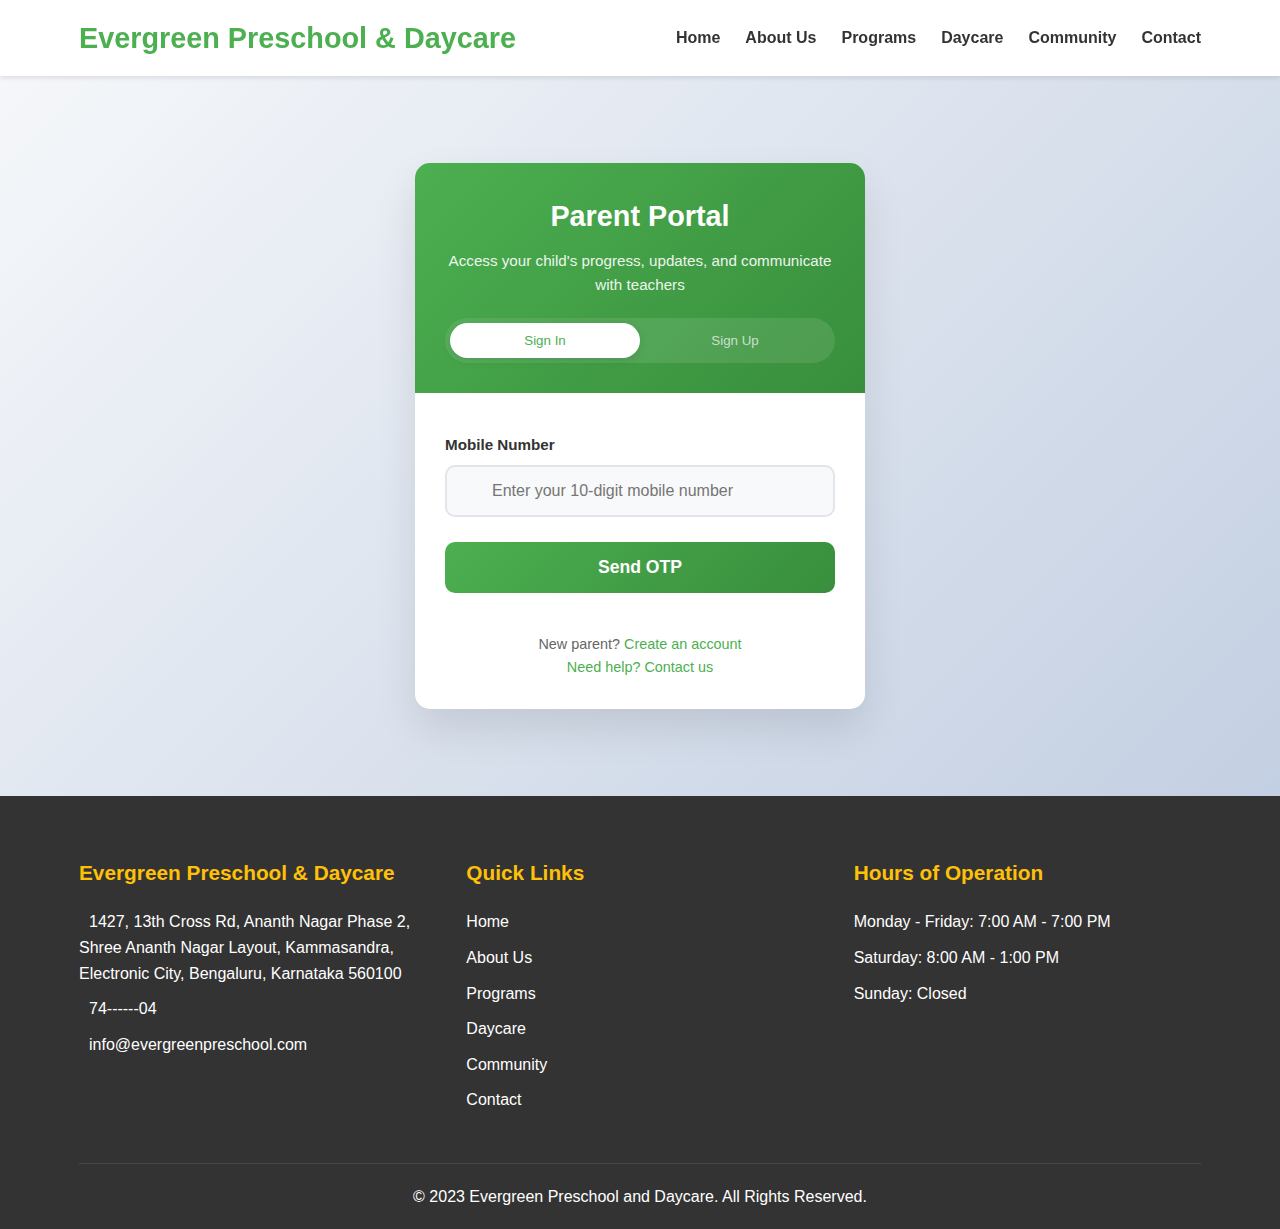
<file: parent_auth.html>
<!DOCTYPE html>
<html lang="en">
<head>
    <meta charset="UTF-8">
    <meta name="viewport" content="width=device-width, initial-scale=1.0">
    <title>Parent Portal - Evergreen Preschool & Daycare</title>
    <link rel="stylesheet" href="styles.css">
    <link href="https://fonts.googleapis.com/css2?family=Poppins:wght@300;400;500;600;700&display=swap" rel="stylesheet">
    <link rel="stylesheet" href="https://cdnjs.cloudflare.com/ajax/libs/font-awesome/6.4.0/css/all.min.css" integrity="sha512-iecdLmaskl7CVkqkXNQ/ZH/XLlvWZOJyj7Yy7tcenmpD1ypASozpmT/E0iPtmFIB46ZmdtAc9eNBvH0H/ZpiBw==" crossorigin="anonymous" referrerpolicy="no-referrer" />
    <style>
        .auth-container {
            min-height: 80vh;
            display: flex;
            align-items: center;
            justify-content: center;
            padding: 60px 0;
            background: linear-gradient(135deg, #f5f7fa 0%, #c3cfe2 100%);
        }

        .auth-card {
            background: white;
            border-radius: 15px;
            box-shadow: 0 20px 40px rgba(0, 0, 0, 0.1);
            overflow: hidden;
            max-width: 450px;
            width: 100%;
            margin: 20px;
            animation: slideUp 0.6s ease-out;
        }

        @keyframes slideUp {
            from {
                opacity: 0;
                transform: translateY(30px);
            }
            to {
                opacity: 1;
                transform: translateY(0);
            }
        }

        .auth-header {
            background: linear-gradient(135deg, var(--primary-color) 0%, var(--primary-dark) 100%);
            color: white;
            padding: 30px;
            text-align: center;
        }

        .auth-header h2 {
            margin-bottom: 10px;
            font-size: 1.8rem;
        }

        .auth-header p {
            opacity: 0.9;
            font-size: 0.95rem;
        }

        .auth-toggle {
            display: flex;
            background: rgba(255, 255, 255, 0.1);
            border-radius: 25px;
            padding: 5px;
            margin-top: 20px;
        }

        .auth-toggle button {
            flex: 1;
            padding: 10px 20px;
            border: none;
            background: transparent;
            color: rgba(255, 255, 255, 0.7);
            border-radius: 20px;
            cursor: pointer;
            transition: all 0.3s ease;
            font-weight: 500;
        }

        .auth-toggle button.active {
            background: white;
            color: var(--primary-color);
            box-shadow: 0 2px 10px rgba(0, 0, 0, 0.1);
        }

        .auth-form {
            padding: 40px 30px;
        }

        .form-group {
            margin-bottom: 25px;
            position: relative;
        }

        .form-group label {
            display: block;
            margin-bottom: 8px;
            font-weight: 600;
            color: var(--text-color);
            font-size: 0.95rem;
        }

        .input-wrapper {
            position: relative;
        }

        .input-wrapper i {
            position: absolute;
            left: 15px;
            top: 50%;
            transform: translateY(-50%);
            color: #999;
            font-size: 1.1rem;
        }

        .form-group input {
            width: 100%;
            padding: 15px 15px 15px 45px;
            border: 2px solid #e1e5e9;
            border-radius: 10px;
            font-size: 1rem;
            transition: all 0.3s ease;
            background: #f8f9fa;
        }

        .form-group input:focus {
            outline: none;
            border-color: var(--primary-color);
            background: white;
            box-shadow: 0 0 0 3px rgba(76, 175, 80, 0.1);
        }

        .form-group input.error {
            border-color: #e74c3c;
            background: #fdf2f2;
        }

        .error-message {
            color: #e74c3c;
            font-size: 0.85rem;
            margin-top: 5px;
            display: none;
        }

        .otp-group {
            display: none;
            margin-top: 20px;
        }

        .otp-info {
            background: #e8f5e8;
            border: 1px solid #c8e6c9;
            border-radius: 8px;
            padding: 15px;
            margin-bottom: 20px;
            font-size: 0.9rem;
            color: var(--primary-dark);
        }

        .otp-info i {
            margin-right: 8px;
            color: var(--primary-color);
        }

        .resend-otp {
            background: none;
            border: none;
            color: var(--primary-color);
            cursor: pointer;
            text-decoration: underline;
            font-size: 0.9rem;
            margin-top: 10px;
        }

        .resend-otp:hover {
            color: var(--primary-dark);
        }

        .auth-btn {
            width: 100%;
            padding: 15px;
            background: linear-gradient(135deg, var(--primary-color) 0%, var(--primary-dark) 100%);
            color: white;
            border: none;
            border-radius: 10px;
            font-size: 1.1rem;
            font-weight: 600;
            cursor: pointer;
            transition: all 0.3s ease;
            position: relative;
            overflow: hidden;
        }

        .auth-btn:hover {
            transform: translateY(-2px);
            box-shadow: 0 8px 25px rgba(76, 175, 80, 0.3);
        }

        .auth-btn:disabled {
            opacity: 0.6;
            cursor: not-allowed;
            transform: none;
        }

        .auth-btn .loading {
            display: none;
        }

        .auth-btn.loading .loading {
            display: inline-block;
            animation: spin 1s linear infinite;
        }

        .auth-btn.loading .btn-text {
            display: none;
        }

        @keyframes spin {
            0% { transform: rotate(0deg); }
            100% { transform: rotate(360deg); }
        }

        .auth-footer {
            text-align: center;
            padding: 0 30px 30px;
            color: #666;
            font-size: 0.9rem;
        }

        .auth-footer a {
            color: var(--primary-color);
            text-decoration: none;
        }

        .auth-footer a:hover {
            text-decoration: underline;
        }

        .success-message {
            background: #d4edda;
            border: 1px solid #c3e6cb;
            color: #155724;
            padding: 15px;
            border-radius: 8px;
            margin-bottom: 20px;
            display: none;
        }

        .signup-form {
            display: none;
        }

        .signup-form.active,
        .signin-form.active {
            display: block;
        }

        .terms-checkbox {
            display: flex;
            align-items: flex-start;
            gap: 10px;
            margin-bottom: 25px;
        }

        .terms-checkbox input[type="checkbox"] {
            margin-top: 4px;
        }

        .terms-checkbox label {
            font-size: 0.85rem;
            line-height: 1.4;
            margin: 0;
        }

        /* Mobile Responsive */
        @media (max-width: 480px) {
            .auth-card {
                margin: 10px;
                border-radius: 10px;
            }

            .auth-header {
                padding: 25px 20px;
            }

            .auth-form {
                padding: 30px 20px;
            }

            .auth-footer {
                padding: 0 20px 25px;
            }
        }
    </style>
</head>
<body>
    <header>
        <div class="container">
            <div class="logo">
                <h1>Evergreen Preschool & Daycare</h1>
            </div>
            <nav>
                <ul>
                    <li><a href="index.html">Home</a></li>
                    <li><a href="about.html">About Us</a></li>
                    <li><a href="programs.html">Programs</a></li>
                    <li><a href="daycare.html">Daycare</a></li>
                    <li><a href="community.html">Community</a></li>
                    <li><a href="contact.html">Contact</a></li>
                </ul>
            </nav>
            <div class="mobile-menu-btn">
                <i class="fas fa-bars"></i>
            </div>
        </div>
    </header>

    <section class="auth-container">
        <div class="auth-card">
            <div class="auth-header">
                <h2>Parent Portal</h2>
                <p>Access your child's progress, updates, and communicate with teachers</p>
                
                <div class="auth-toggle">
                    <button type="button" id="signinTab" class="active">Sign In</button>
                    <button type="button" id="signupTab">Sign Up</button>
                </div>
            </div>

            <!-- Sign In Form -->
            <div class="signin-form active" id="signinForm">
                <div class="auth-form">
                    <div class="success-message" id="signinSuccess"></div>
                    
                    <form id="signinFormElement">
                        <div class="form-group">
                            <label for="signinMobile">Mobile Number</label>
                            <div class="input-wrapper">
                                <i class="fas fa-mobile-alt"></i>
                                <input type="tel" id="signinMobile" name="mobile" placeholder="Enter your 10-digit mobile number" maxlength="10" pattern="[0-9]{10}">
                            </div>
                            <div class="error-message" id="signinMobileError"></div>
                        </div>

                        <div class="otp-group" id="signinOtpGroup">
                            <div class="otp-info">
                                <i class="fas fa-info-circle"></i>
                                We've sent a 6-digit OTP to your mobile number. Please enter it below.
                            </div>
                            
                            <div class="form-group">
                                <label for="signinOtp">Enter OTP</label>
                                <div class="input-wrapper">
                                    <i class="fas fa-key"></i>
                                    <input type="text" id="signinOtp" name="otp" placeholder="Enter 6-digit OTP" maxlength="6" pattern="[0-9]{6}">
                                </div>
                                <div class="error-message" id="signinOtpError"></div>
                                <button type="button" class="resend-otp" id="resendSigninOtp">Didn't receive OTP? Resend</button>
                            </div>
                        </div>

                        <button type="submit" class="auth-btn" id="signinBtn">
                            <span class="btn-text">Send OTP</span>
                            <i class="fas fa-spinner loading"></i>
                        </button>
                    </form>
                </div>

                <div class="auth-footer">
                    <p>New parent? <a href="#" id="switchToSignup">Create an account</a></p>
                    <p><a href="contact.html">Need help? Contact us</a></p>
                </div>
            </div>

            <!-- Sign Up Form -->
            <div class="signup-form" id="signupForm">
                <div class="auth-form">
                    <div class="success-message" id="signupSuccess"></div>
                    
                    <form id="signupFormElement">
                        <div class="form-group">
                            <label for="parentName">Parent/Guardian Name</label>
                            <div class="input-wrapper">
                                <i class="fas fa-user"></i>
                                <input type="text" id="parentName" name="parentName" placeholder="Enter your full name" required>
                            </div>
                            <div class="error-message" id="parentNameError"></div>
                        </div>

                        <div class="form-group">
                            <label for="childName">Child's Name</label>
                            <div class="input-wrapper">
                                <i class="fas fa-child"></i>
                                <input type="text" id="childName" name="childName" placeholder="Enter your child's name" required>
                            </div>
                            <div class="error-message" id="childNameError"></div>
                        </div>

                        <div class="form-group">
                            <label for="signupMobile">Mobile Number</label>
                            <div class="input-wrapper">
                                <i class="fas fa-mobile-alt"></i>
                                <input type="tel" id="signupMobile" name="mobile" placeholder="Enter your 10-digit mobile number" maxlength="10" pattern="[0-9]{10}" required>
                            </div>
                            <div class="error-message" id="signupMobileError"></div>
                        </div>

                        <div class="form-group">
                            <label for="email">Email Address</label>
                            <div class="input-wrapper">
                                <i class="fas fa-envelope"></i>
                                <input type="email" id="email" name="email" placeholder="Enter your email address" required>
                            </div>
                            <div class="error-message" id="emailError"></div>
                        </div>

                        <div class="otp-group" id="signupOtpGroup">
                            <div class="otp-info">
                                <i class="fas fa-info-circle"></i>
                                We've sent a 6-digit OTP to your mobile number. Please enter it below to complete registration.
                            </div>
                            
                            <div class="form-group">
                                <label for="signupOtp">Enter OTP</label>
                                <div class="input-wrapper">
                                    <i class="fas fa-key"></i>
                                    <input type="text" id="signupOtp" name="otp" placeholder="Enter 6-digit OTP" maxlength="6" pattern="[0-9]{6}">
                                </div>
                                <div class="error-message" id="signupOtpError"></div>
                                <button type="button" class="resend-otp" id="resendSignupOtp">Didn't receive OTP? Resend</button>
                            </div>
                        </div>

                        <div class="terms-checkbox">
                            <input type="checkbox" id="terms" name="terms" required>
                            <label for="terms">I agree to the <a href="#" target="_blank">Terms of Service</a> and <a href="#" target="_blank">Privacy Policy</a></label>
                        </div>

                        <button type="submit" class="auth-btn" id="signupBtn">
                            <span class="btn-text">Create Account</span>
                            <i class="fas fa-spinner loading"></i>
                        </button>
                    </form>
                </div>

                <div class="auth-footer">
                    <p>Already have an account? <a href="#" id="switchToSignin">Sign in here</a></p>
                    <p><a href="contact.html">Need help? Contact us</a></p>
                </div>
            </div>
        </div>
    </section>

    <footer>
        <div class="container">
            <div class="footer-content">
                <div class="footer-info">
                    <h3>Evergreen Preschool & Daycare</h3>
                    <p><i class="fas fa-map-marker-alt"></i> 1427, 13th Cross Rd, Ananth Nagar Phase 2, Shree Ananth Nagar Layout, Kammasandra, Electronic City, Bengaluru, Karnataka 560100</p>
                    <p><i class="fas fa-phone"></i> 74------04</p>
                    <p><i class="fas fa-envelope"></i> info@evergreenpreschool.com</p>
                </div>
                <div class="footer-links">
                    <h3>Quick Links</h3>
                    <ul>
                        <li><a href="index.html">Home</a></li>
                        <li><a href="about.html">About Us</a></li>
                        <li><a href="programs.html">Programs</a></li>
                        <li><a href="daycare.html">Daycare</a></li>
                        <li><a href="community.html">Community</a></li>
                        <li><a href="contact.html">Contact</a></li>
                    </ul>
                </div>
                <div class="footer-hours">
                    <h3>Hours of Operation</h3>
                    <p>Monday - Friday: 7:00 AM - 7:00 PM</p>
                    <p>Saturday: 8:00 AM - 1:00 PM</p>
                    <p>Sunday: Closed</p>
                </div>
            </div>
            <div class="footer-bottom">
                <p>&copy; 2023 Evergreen Preschool and Daycare. All Rights Reserved.</p>
            </div>
        </div>
    </footer>

    <script>
        // Authentication state management
        let currentStep = 'mobile'; // 'mobile' or 'otp'
        let currentMode = 'signin'; // 'signin' or 'signup'

        // DOM Elements
        const signinTab = document.getElementById('signinTab');
        const signupTab = document.getElementById('signupTab');
        const signinForm = document.getElementById('signinForm');
        const signupForm = document.getElementById('signupForm');
        const switchToSignup = document.getElementById('switchToSignup');
        const switchToSignin = document.getElementById('switchToSignin');

        // Form elements
        const signinFormElement = document.getElementById('signinFormElement');
        const signupFormElement = document.getElementById('signupFormElement');

        // Tab switching functionality
        signinTab.addEventListener('click', () => switchTab('signin'));
        signupTab.addEventListener('click', () => switchTab('signin'));
        switchToSignup.addEventListener('click', (e) => {
            e.preventDefault();
            switchTab('signup');
        });
        switchToSignin.addEventListener('click', (e) => {
            e.preventDefault();
            switchTab('signin');
        });

        function switchTab(mode) {
            currentMode = mode;
            currentStep = 'mobile';
            
            if (mode === 'signin') {
                signinTab.classList.add('active');
                signupTab.classList.remove('active');
                signinForm.classList.add('active');
                signupForm.classList.remove('active');
                resetForm('signin');
            } else {
                signupTab.classList.add('active');
                signinTab.classList.remove('active');
                signupForm.classList.add('active');
                signinForm.classList.remove('active');
                resetForm('signup');
            }
        }

        // Form validation functions
        function validateMobile(mobile) {
            const mobilePattern = /^[6-9]\d{9}$/;
            return mobilePattern.test(mobile);
        }

        function validateEmail(email) {
            const emailPattern = /^[^\s@]+@[^\s@]+\.[^\s@]+$/;
            return emailPattern.test(email);
        }

        function validateOTP(otp) {
            return /^\d{6}$/.test(otp);
        }

        function showError(fieldId, message) {
            const field = document.getElementById(fieldId);
            const errorElement = document.getElementById(fieldId + 'Error');
            
            field.classList.add('error');
            errorElement.textContent = message;
            errorElement.style.display = 'block';
        }

        function clearError(fieldId) {
            const field = document.getElementById(fieldId);
            const errorElement = document.getElementById(fieldId + 'Error');
            
            field.classList.remove('error');
            errorElement.style.display = 'none';
        }

        function clearAllErrors(formType) {
            const prefix = formType === 'signin' ? 'signin' : 'signup';
            const fields = formType === 'signin' 
                ? ['signinMobile', 'signinOtp']
                : ['parentName', 'childName', 'signupMobile', 'email', 'signupOtp'];
            
            fields.forEach(field => clearError(field));
        }

        // OTP simulation functions
        function generateOTP() {
            return Math.floor(100000 + Math.random() * 900000).toString();
        }

        function simulateOTPSend(mobile, callback) {
            // Simulate API call delay
            setTimeout(() => {
                const otp = generateOTP();
                console.log(`OTP sent to ${mobile}: ${otp}`); // In real app, this would be sent via SMS
                // Store OTP for verification (in real app, this would be on server)
                sessionStorage.setItem('currentOTP', otp);
                sessionStorage.setItem('otpMobile', mobile);
                callback(true);
            }, 1500);
        }

        function verifyOTP(enteredOTP) {
            const storedOTP = sessionStorage.getItem('currentOTP');
            return enteredOTP === storedOTP;
        }

        // Form submission handlers
        signinFormElement.addEventListener('submit', handleSigninSubmit);
        signupFormElement.addEventListener('submit', handleSignupSubmit);

        function handleSigninSubmit(e) {
            e.preventDefault();
            clearAllErrors('signin');

            const mobile = document.getElementById('signinMobile').value;
            const otp = document.getElementById('signinOtp').value;
            const btn = document.getElementById('signinBtn');

            if (currentStep === 'mobile') {
                // Validate mobile number
                if (!validateMobile(mobile)) {
                    showError('signinMobile', 'Please enter a valid 10-digit mobile number starting with 6, 7, 8, or 9');
                    return;
                }

                // Show loading state
                btn.classList.add('loading');
                btn.disabled = true;

                // Simulate OTP sending
                simulateOTPSend(mobile, (success) => {
                    btn.classList.remove('loading');
                    btn.disabled = false;

                    if (success) {
                        currentStep = 'otp';
                        document.getElementById('signinOtpGroup').style.display = 'block';
                        document.getElementById('signinBtn').innerHTML = '<span class="btn-text">Verify & Sign In</span><i class="fas fa-spinner loading"></i>';
                        document.getElementById('signinMobile').disabled = true;
                    } else {
                        showError('signinMobile', 'Failed to send OTP. Please try again.');
                    }
                });
            } else if (currentStep === 'otp') {
                // Validate OTP
                if (!validateOTP(otp)) {
                    showError('signinOtp', 'Please enter a valid 6-digit OTP');
                    return;
                }

                // Show loading state
                btn.classList.add('loading');
                btn.disabled = true;

                // Simulate OTP verification
                setTimeout(() => {
                    btn.classList.remove('loading');
                    btn.disabled = false;

                    if (verifyOTP(otp)) {
                        // Success - redirect to dashboard
                        document.getElementById('signinSuccess').innerHTML = '<i class="fas fa-check-circle"></i> Sign in successful! Redirecting to dashboard...';
                        document.getElementById('signinSuccess').style.display = 'block';
                        
                        setTimeout(() => {
                            // In a real app, redirect to parent dashboard
                            alert('Sign in successful! This would redirect to the parent dashboard.');
                        }, 1500);
                    } else {
                        showError('signinOtp', 'Invalid OTP. Please check and try again.');
                    }
                }, 1000);
            }
        }

        function handleSignupSubmit(e) {
            e.preventDefault();
            clearAllErrors('signup');

            const parentName = document.getElementById('parentName').value.trim();
            const childName = document.getElementById('childName').value.trim();
            const mobile = document.getElementById('signupMobile').value;
            const email = document.getElementById('email').value.trim();
            const otp = document.getElementById('signupOtp').value;
            const terms = document.getElementById('terms').checked;
            const btn = document.getElementById('signupBtn');

            if (currentStep === 'mobile') {
                let hasErrors = false;

                // Validate all fields
                if (!parentName) {
                    showError('parentName', 'Parent name is required');
                    hasErrors = true;
                }

                if (!childName) {
                    showError('childName', 'Child name is required');
                    hasErrors = true;
                }

                if (!validateMobile(mobile)) {
                    showError('signupMobile', 'Please enter a valid 10-digit mobile number starting with 6, 7, 8, or 9');
                    hasErrors = true;
                }

                if (!validateEmail(email)) {
                    showError('email', 'Please enter a valid email address');
                    hasErrors = true;
                }

                if (!terms) {
                    alert('Please accept the terms of service and privacy policy');
                    hasErrors = true;
                }

                if (hasErrors) return;

                // Show loading state
                btn.classList.add('loading');
                btn.disabled = true;

                // Simulate OTP sending
                simulateOTPSend(mobile, (success) => {
                    btn.classList.remove('loading');
                    btn.disabled = false;

                    if (success) {
                        currentStep = 'otp';
                        document.getElementById('signupOtpGroup').style.display = 'block';
                        document.getElementById('signupBtn').innerHTML = '<span class="btn-text">Verify & Complete Registration</span><i class="fas fa-spinner loading"></i>';
                        
                        // Disable form fields
                        document.getElementById('parentName').disabled = true;
                        document.getElementById('childName').disabled = true;
                        document.getElementById('signupMobile').disabled = true;
                        document.getElementById('email').disabled = true;
                        document.getElementById('terms').disabled = true;
                    } else {
                        showError('signupMobile', 'Failed to send OTP. Please try again.');
                    }
                });
            } else if (currentStep === 'otp') {
                // Validate OTP
                if (!validateOTP(otp)) {
                    showError('signupOtp', 'Please enter a valid 6-digit OTP');
                    return;
                }

                // Show loading state
                btn.classList.add('loading');
                btn.disabled = true;

                // Simulate account creation
                setTimeout(() => {
                    btn.classList.remove('loading');
                    btn.disabled = false;

                    if (verifyOTP(otp)) {
                        // Success - show success message
                        document.getElementById('signupSuccess').innerHTML = '<i class="fas fa-check-circle"></i> Account created successfully! You can now sign in to access the parent portal.';
                        document.getElementById('signupSuccess').style.display = 'block';
                        
                        setTimeout(() => {
                            // Switch to signin form
                            switchTab('signin');
                        }, 2000);
                    } else {
                        showError('signupOtp', 'Invalid OTP. Please check and try again.');
                    }
                }, 1000);
            }
        }

        // Resend OTP functionality
        document.getElementById('resendSigninOtp').addEventListener('click', function() {
            const mobile = document.getElementById('signinMobile').value;
            if (mobile) {
                this.disabled = true;
                this.textContent = 'Sending...';
                
                simulateOTPSend(mobile, (success) => {
                    this.disabled = false;
                    this.textContent = 'OTP sent! Resend in 30s';
                    
                    setTimeout(() => {
                        this.textContent = "Didn't receive OTP? Resend";
                    }, 30000);
                });
            }
        });

        document.getElementById('resendSignupOtp').addEventListener('click', function() {
            const mobile = document.getElementById('signupMobile').value;
            if (mobile) {
                this.disabled = true;
                this.textContent = 'Sending...';
                
                simulateOTPSend(mobile, (success) => {
                    this.disabled = false;
                    this.textContent = 'OTP sent! Resend in 30s';
                    
                    setTimeout(() => {
                        this.textContent = "Didn't receive OTP? Resend";
                    }, 30000);
                });
            }
        });

        function resetForm(type) {
            currentStep = 'mobile';
            
            if (type === 'signin') {
                document.getElementById('signinFormElement').reset();
                document.getElementById('signinOtpGroup').style.display = 'none';
                document.getElementById('signinBtn').innerHTML = '<span class="btn-text">Send OTP</span><i class="fas fa-spinner loading"></i>';
                document.getElementById('signinMobile').disabled = false;
                document.getElementById('signinSuccess').style.display = 'none';
                clearAllErrors('signin');
            } else {
                document.getElementById('signupFormElement').reset();
                document.getElementById('signupOtpGroup').style.display = 'none';
                document.getElementById('signupBtn').innerHTML = '<span class="btn-text">Create Account</span><i class="fas fa-spinner loading"></i>';
                document.getElementById('parentName').
</file>
<file: styles.css>
/* Global Styles */
:root {
    --primary-color: #4caf50;
    --primary-dark: #388e3c;
    --primary-light: #c8e6c9;
    --secondary-color: #ffc107;
    --text-color: #333;
    --light-text: #fff;
    --light-bg: #f9f9f9;
    --border-color: #e0e0e0;
    --shadow: 0 2px 5px rgba(0, 0, 0, 0.1);
    --transition: all 0.3s ease;
}

* {
    margin: 0;
    padding: 0;
    box-sizing: border-box;
}

body {
    font-family: 'Segoe UI', Tahoma, Geneva, Verdana, sans-serif;
    line-height: 1.6;
    color: var(--text-color);
    background-color: #fff;
}

.container {
    width: 90%;
    max-width: 1200px;
    margin: 0 auto;
    padding: 0 15px;
}

a {
    text-decoration: none;
    color: var(--primary-color);
    transition: var(--transition);
}

a:hover {
    color: var(--primary-dark);
}

ul {
    list-style: none;
}

img {
    max-width: 100%;
    height: auto;
}

.btn {
    display: inline-block;
    padding: 12px 24px;
    background-color: var(--primary-color);
    color: var(--light-text);
    border: none;
    border-radius: 4px;
    cursor: pointer;
    transition: var(--transition);
    font-weight: 600;
    text-align: center;
}

.btn:hover {
    background-color: var(--primary-dark);
    color: var(--light-text);
    transform: translateY(-2px);
}

.btn-small {
    padding: 8px 16px;
    font-size: 0.9rem;
}

.btn-large {
    padding: 14px 28px;
    font-size: 1.1rem;
}

.section-title {
    text-align: center;
    margin-bottom: 40px;
    font-size: 2.2rem;
    color: var(--primary-dark);
    position: relative;
    padding-bottom: 15px;
}

.section-title::after {
    content: '';
    position: absolute;
    bottom: 0;
    left: 50%;
    transform: translateX(-50%);
    width: 80px;
    height: 3px;
    background-color: var(--secondary-color);
}

/* Placeholder for images until real ones are added */
.placeholder-img {
    background-color: #e0e0e0;
    width: 100%;
    height: 100%;
    min-height: 200px;
    display: flex;
    align-items: center;
    justify-content: center;
    color: #888;
    font-style: italic;
}

/* Header Styles */
header {
    background-color: #fff;
    box-shadow: var(--shadow);
    position: sticky;
    top: 0;
    z-index: 1000;
}

header .container {
    display: flex;
    justify-content: space-between;
    align-items: center;
    padding: 15px;
}

.logo h1 {
    font-size: 1.8rem;
    color: var(--primary-color);
    font-weight: 700;
}

nav ul {
    display: flex;
}

nav ul li {
    margin-left: 25px;
}

nav ul li a {
    color: var(--text-color);
    font-weight: 600;
    padding: 10px 0;
    position: relative;
}

nav ul li a::after {
    content: '';
    position: absolute;
    bottom: 0;
    left: 0;
    width: 0;
    height: 2px;
    background-color: var(--primary-color);
    transition: var(--transition);
}

nav ul li a:hover::after,
nav ul li a.active::after {
    width: 100%;
}

.mobile-menu-btn {
    display: none;
    font-size: 1.5rem;
    cursor: pointer;
}

/* Hero Section */
.hero {
    background: linear-gradient(rgba(0, 0, 0, 0.5), rgba(0, 0, 0, 0.5)), url('images/hero-bg.jpg');
    background-size: cover;
    background-position: center;
    color: var(--light-text);
    padding: 60px 0;
    position: relative;
}

.hero .container {
    display: flex;
    justify-content: space-between;
    align-items: center;
}

.hero-content {
    text-align: left;
    max-width: 60%;
}

.hero-content h2 {
    font-size: 2.5rem;
    margin-bottom: 10px;
    text-shadow: 1px 1px 3px rgba(0, 0, 0, 0.3);
}

.hero-content p {
    font-size: 1rem;
    max-width: 600px;
}

.hero-cta {
    display: flex;
    justify-content: center;
    align-items: center;
}

.hero-cta .btn {
    font-size: 1.1rem;
    padding: 12px 25px;
    box-shadow: 0 4px 8px rgba(0, 0, 0, 0.2);
    transform: translateY(0);
    transition: all 0.3s ease;
}

.hero-cta .btn:hover {
    transform: translateY(-5px);
    box-shadow: 0 8px 15px rgba(0, 0, 0, 0.3);
}

/* Features Section */
.features {
    padding: 50px 0 70px;
    background-color: var(--light-bg);
    margin-top: -30px;
}

.feature-grid {
    display: grid;
    grid-template-columns: repeat(auto-fit, minmax(250px, 1fr));
    gap: 30px;
    margin-top: 40px;
}

.feature-card {
    background-color: #fff;
    padding: 30px;
    border-radius: 8px;
    box-shadow: var(--shadow);
    text-align: center;
    transition: var(--transition);
}

.feature-card:hover {
    transform: translateY(-10px);
    box-shadow: 0 5px 15px rgba(0, 0, 0, 0.1);
}

.feature-card i {
    font-size: 2.5rem;
    color: var(--primary-color);
    margin-bottom: 20px;
}

.feature-card h3 {
    margin-bottom: 15px;
    color: var(--primary-dark);
}

/* Programs Preview Section */
.programs-preview {
    padding: 80px 0;
}

.program-grid {
    display: grid;
    grid-template-columns: repeat(auto-fit, minmax(250px, 1fr));
    gap: 30px;
}

.program-card {
    background-color: var(--light-bg);
    padding: 30px;
    border-radius: 8px;
    box-shadow: var(--shadow);
    transition: var(--transition);
}

.program-card:hover {
    transform: translateY(-5px);
    box-shadow: 0 5px 15px rgba(0, 0, 0, 0.1);
}

.program-card h3 {
    color: var(--primary-dark);
    margin-bottom: 15px;
}

.program-card p {
    margin-bottom: 20px;
}

.program-cta {
    text-align: center;
    margin-top: 40px;
}

/* Stakeholders Section */
.stakeholders {
    padding: 80px 0;
    background-color: #fff;
}

.stakeholder-grid {
    display: grid;
    grid-template-columns: repeat(auto-fit, minmax(250px, 1fr));
    gap: 30px;
    margin-top: 40px;
}

.stakeholder-card {
    background-color: var(--light-bg);
    padding: 30px;
    border-radius: 8px;
    box-shadow: var(--shadow);
    text-align: center;
    transition: var(--transition);
}

.stakeholder-card:hover {
    transform: translateY(-5px);
    box-shadow: 0 5px 15px rgba(0, 0, 0, 0.1);
}

.stakeholder-card i {
    font-size: 2.5rem;
    color: var(--primary-color);
    margin-bottom: 20px;
}

.stakeholder-card h3 {
    margin-bottom: 15px;
    color: var(--primary-dark);
}

.stakeholder-card p {
    margin-bottom: 20px;
    min-height: 80px;
}

/* Testimonials - Google Reviews Style */
.testimonials {
    background-color: var(--light-bg);
    padding: 60px 0;
}

/* Google Reviews Header */
.google-reviews-header {
    display: flex;
    justify-content: space-between;
    align-items: center;
    margin-bottom: 30px;
    background-color: white;
    padding: 20px;
    border-radius: 10px;
    box-shadow: 0 3px 10px rgba(0, 0, 0, 0.1);
}

.google-rating {
    display: flex;
    flex-direction: column;
    align-items: flex-start;
}

.rating-number {
    font-size: 2.5rem;
    font-weight: 700;
    color: var(--primary-color);
}

.rating-stars {
    color: #FBBC05;
    font-size: 1.2rem;
    margin: 5px 0;
}

.rating-count {
    color: #70757A;
    font-size: 0.9rem;
}

.google-logo {
    color: #4285F4;
    font-size: 1.5rem;
    font-weight: 500;
}

.google-logo i {
    margin-right: 5px;
}

/* Google Reviews Grid */
.google-reviews-grid {
    display: grid;
    grid-template-columns: repeat(auto-fill, minmax(300px, 1fr));
    gap: 20px;
    margin-top: 20px;
}

.google-review {
    background-color: white;
    padding: 20px;
    border-radius: 10px;
    box-shadow: 0 3px 10px rgba(0, 0, 0, 0.1);
    transition: transform 0.3s ease;
}

.google-review:hover {
    transform: translateY(-5px);
}

.review-header {
    display: flex;
    align-items: center;
    margin-bottom: 15px;
}

.reviewer-avatar {
    width: 40px;
    height: 40px;
    border-radius: 50%;
    background-color: var(--primary-color);
    color: white;
    display: flex;
    align-items: center;
    justify-content: center;
    font-weight: 600;
    margin-right: 15px;
}

.reviewer-info {
    flex: 1;
}

.reviewer-name {
    font-weight: 600;
    color: var(--text-color);
}

.review-date {
    font-size: 0.8rem;
    color: #70757A;
}

.review-stars {
    color: #FBBC05;
    font-size: 1rem;
    margin-bottom: 10px;
}

.review-text {
    font-style: italic;
    margin-bottom: 15px;
    color: var(--text-color);
    line-height: 1.6;
}

.review-program {
    font-size: 0.9rem;
    color: var(--primary-color);
    font-weight: 500;
}

/* Google Reviews Footer */
.google-reviews-footer {
    margin-top: 30px;
    text-align: center;
}

/* Community Page Styles */
.page-banner {
    background: linear-gradient(rgba(0, 0, 0, 0.6), rgba(0, 0, 0, 0.6)), url('images/page-banner.svg');
    background-size: cover;
    background-position: center;
    color: var(--light-text);
    padding: 60px 0;
    text-align: center;
}

.page-banner h1 {
    font-size: 2.5rem;
    margin-bottom: 15px;
    text-shadow: 1px 1px 3px rgba(0, 0, 0, 0.3);
}

.page-banner p {
    font-size: 1.1rem;
    max-width: 700px;
    margin: 0 auto;
}

.community-content {
    display: flex;
    align-items: center;
    gap: 40px;
    margin: 40px 0;
}

.community-content.reverse {
    flex-direction: row-reverse;
}

.community-image {
    flex: 1;
    display: flex;
    justify-content: center;
    align-items: center;
    color: var(--primary-color);
}

.community-text {
    flex: 2;
}

.community-text p {
    margin-bottom: 20px;
    font-size: 1.05rem;
}

.community-list {
    margin-bottom: 30px;
}

.community-list li {
    margin-bottom: 12px;
    display: flex;
    align-items: flex-start;
}

.community-list li i {
    color: var(--primary-color);
    margin-right: 10px;
    margin-top: 4px;
}

.alt-bg {
    background-color: var(--light-bg);
}

/* Responsive adjustments */
@media (max-width: 768px) {
    /* Responsive Hero Section */
    .hero .container {
        flex-direction: column;
        text-align: center;
    }
    
    .hero-content {
        text-align: center;
        max-width: 100%;
        margin-bottom: 30px;
    }
    
    .hero-cta {
        width: 100%;
    }
    
    /* Stakeholders Section - Mobile */
    .stakeholder-grid {
        grid-template-columns: 1fr;
        gap: 20px;
    }
    
    .stakeholder-card {
        padding: 20px;
    }
    
    .stakeholder-card p {
        min-height: auto;
    }
    
    /* Community Page - Mobile */
    .community-content {
        flex-direction: column;
        gap: 20px;
    }
    
    .community-content.reverse {
        flex-direction: column;
    }
    
    .community-image {
        margin-bottom: 20px;
    }
    
    .google-reviews-header {
        flex-direction: column;
        align-items: flex-start;
    }
    
    .google-logo {
        margin-top: 15px;
    }
    
    .google-reviews-grid {
        grid-template-columns: 1fr;
    }
}

/* CTA Section */
.cta {
    padding: 80px 0;
    background: linear-gradient(rgba(0, 0, 0, 0.7), rgba(0, 0, 0, 0.7)), url('images/cta-bg.jpg');
    background-size: cover;
    background-position: center;
    color: var(--light-text);
    text-align: center;
}

.cta h2 {
    font-size: 2.5rem;
    margin-bottom: 15px;
}

.cta p {
    font-size: 1.2rem;
    margin-bottom: 30px;
    max-width: 700px;
    margin-left: auto;
    margin-right: auto;
}

/* Footer Styles */
footer {
    background-color: #333;
    color: #fff;
    padding: 60px 0 20px;
}

.footer-content {
    display: grid;
    grid-template-columns: repeat(auto-fit, minmax(250px, 1fr));
    gap: 40px;
    margin-bottom: 40px;
}

.footer-info h3,
.footer-links h3,
.footer-hours h3 {
    color: var(--secondary-color);
    margin-bottom: 20px;
    font-size: 1.3rem;
}

.footer-info p {
    margin-bottom: 10px;
}

.footer-info i {
    margin-right: 10px;
    color: var(--secondary-color);
}

.footer-links ul li {
    margin-bottom: 10px;
}

.footer-links ul li a {
    color: #fff;
}

.footer-links ul li a:hover {
    color: var(--secondary-color);
}

.footer-hours p {
    margin-bottom: 10px;
}

.footer-bottom {
    text-align: center;
    padding-top: 20px;
    border-top: 1px solid rgba(255, 255, 255, 0.1);
}

/* Page Banner */
.page-banner {
    background: linear-gradient(rgba(0, 0, 0, 0.6), rgba(0, 0, 0, 0.6)), url('images/page-banner.jpg');
    background-size: cover;
    background-position: center;
    color: var(--light-text);
    padding: 60px 0;
    text-align: center;
}

.page-banner h2 {
    font-size: 2.5rem;
    text-shadow: 1px 1px 3px rgba(0, 0, 0, 0.3);
}

/* About Page Styles */
.about-intro {
    padding: 80px 0;
}

.about-intro .container {
    display: grid;
    grid-template-columns: 1fr 1fr;
    gap: 40px;
    align-items: center;
}

.about-content h2 {
    color: var(--primary-dark);
    margin-bottom: 20px;
    font-size: 2rem;
}

.about-content p {
    margin-bottom: 15px;
}

.mission-vision {
    padding: 80px 0;
    background-color: var(--light-bg);
}

.mission-vision .container {
    display: grid;
    grid-template-columns: 1fr 1fr;
    gap: 40px;
}

.mission h2,
.vision h2 {
    color: var(--primary-dark);
    margin-bottom: 20px;
    font-size: 1.8rem;
}

.values {
    padding: 80px 0;
}

.values-grid {
    display: grid;
    grid-template-columns: repeat(auto-fit, minmax(250px, 1fr));
    gap: 30px;
}

.value-card {
    text-align: center;
    padding: 30px;
    background-color: #fff;
    border-radius: 8px;
    box-shadow: var(--shadow);
    transition: var(--transition);
}

.value-card:hover {
    transform: translateY(-5px);
    box-shadow: 0 5px 15px rgba(0, 0, 0, 0.1);
}

.value-card i {
    font-size: 2.5rem;
    color: var(--primary-color);
    margin-bottom: 20px;
}

.value-card h3 {
    margin-bottom: 15px;
    color: var(--primary-dark);
}

.team {
    padding: 80px 0;
    background-color: var(--light-bg);
}

.team-intro {
    text-align: center;
    max-width: 800px;
    margin: 0 auto 40px;
}

.team-grid {
    display: grid;
    grid-template-columns: repeat(auto-fit, minmax(280px, 1fr));
    gap: 30px;
}

.team-member {
    background-color: #fff;
    border-radius: 8px;
    overflow: hidden;
    box-shadow: var(--shadow);
    transition: var(--transition);
}

.team-member:hover {
    transform: translateY(-5px);
    box-shadow: 0 5px 15px rgba(0, 0, 0, 0.1);
}

.member-image {
    height: 250px;
    overflow: hidden;
}

.member-image img {
    width: 100%;
    height: 100%;
    object-fit: cover;
    transition: var(--transition);
}

.team-member:hover .member-image img {
    transform: scale(1.05);
}

.team-member h3 {
    padding: 20px 20px 5px;
    color: var(--primary-dark);
}

.member-role {
    padding: 0 20px;
    color: var(--primary-color);
    font-weight: 600;
    margin-bottom: 10px;
}

.team-member p {
    padding: 0 20px 20px;
}

.facilities {
    padding: 80px 0;
}

.facilities-grid {
    display: grid;
    grid-template-columns: repeat(auto-fit, minmax(280px, 1fr));
    gap: 30px;
}

.facility {
    border-radius: 8px;
    overflow: hidden;
    box-shadow: var(--shadow);
    transition: var(--transition);
}

.facility:hover {
    transform: translateY(-5px);
    box-shadow: 0 5px 15px rgba(0, 0, 0, 0.1);
}

.facility img {
    width: 100%;
    height: 200px;
    object-fit: cover;
}

.facility h3 {
    padding: 20px 20px 10px;
    color: var(--primary-dark);
}

.facility p {
    padding: 0 20px 20px;
}

/* Programs Page Styles */
.programs-intro {
    padding: 60px 0;
}

.intro-content {
    max-width: 800px;
    margin: 0 auto;
    text-align: center;
}

.intro-content h2 {
    color: var(--primary-dark);
    margin-bottom: 20px;
    font-size: 2rem;
}

.intro-content p {
    margin-bottom: 15px;
}

.program-detail {
    padding: 60px 0;
}

.program-detail:nth-child(odd) {
    background-color: var(--light-bg);
}

.program-detail .container {
    display: grid;
    grid-template-columns: 1fr 1fr;
    gap: 40px;
    align-items: center;
}

.program-detail.alternate .container {
    direction: rtl;
}

.program-detail.alternate .program-content,
.program-detail.alternate .program-image {
    direction: ltr;
}

.program-content h2 {
    color: var(--primary-dark);
    margin-bottom: 20px;
    font-size: 2rem;
}

.program-content h3 {
    color: var(--primary-color);
    margin: 20px 0 10px;
    font-size: 1.3rem;
}

.program-content p {
    margin-bottom: 15px;
}

.program-content ul {
    margin-bottom: 20px;
    padding-left: 20px;
}

.program-content ul li {
    margin-bottom: 8px;
    position: relative;
    padding-left: 15px;
}

.program-content ul li::before {
    content: '•';
    color: var(--primary-color);
    position: absolute;
    left: 0;
}

.program-image {
    border-radius: 8px;
    overflow: hidden;
    box-shadow: var(--shadow);
    height: 350px;
}

.program-image img {
    width: 100%;
    height: 100%;
    object-fit: cover;
}

.curriculum {
    padding: 80px 0;
    background-color: var(--primary-light);
}

.curriculum-grid {
    display: grid;
    grid-template-columns: repeat(auto-fit, minmax(250px, 1fr));
    gap: 30px;
}

.curriculum-item {
    background-color: #fff;
    padding: 30px;
    border-radius: 8px;
    box-shadow: var(--shadow);
    text-align: center;
    transition: var(--transition);
}

.curriculum-item:hover {
    transform: translateY(-5px);
    box-shadow: 0 5px 15px rgba(0, 0, 0, 0.1);
}

.curriculum-item i {
    font-size: 2.5rem;
    color: var(--primary-color);
    margin-bottom: 20px;
}

.curriculum-item h3 {
    margin-bottom: 15px;
    color: var(--primary-dark);
}

.assessment {
    padding: 80px 0;
}

.assessment-content {
    max-width: 800px;
    margin: 0 auto;
}

.assessment-content p {
    margin-bottom: 20px;
}

.assessment-content ul {
    margin-bottom: 20px;
    padding-left: 20px;
}

.assessment-content ul li {
    margin-bottom: 10px;
    position: relative;
    padding-left: 15px;
}

.assessment-content ul li::before {
    content: '•';
    color: var(--primary-color);
    position: absolute;
    left: 0;
}

/* Daycare Page Styles */
.daycare-intro {
    padding: 60px 0;
}

.daycare-programs {
    padding: 60px 0;
    background-color: var(--light-bg);
}

.program-card.full-width {
    display: grid;
    grid-template-columns: 1fr 1fr;
    gap: 30px;
    align-items: center;
    background-color: #fff;
    margin-bottom: 40px;
    padding: 0;
}

.program-card.full-width .program-content {
    padding: 30px;
}

.program-card.full-width .program-image {
    height: 100%;
    border-radius: 0 8px 8px 0;
}

.program-card.full-width.alternate .program-image {
    border-radius: 8px 0 0 8px;
}

.program-card.full-width h3 {
    color: var(--primary-dark);
    margin-bottom: 15px;
    font-size: 1.8rem;
}

.program-card.full-width h4 {
    color: var(--primary-color);
    margin: 20px 0 10px;
    font-size: 1.2rem;
}

.daily-schedule {
    padding: 80px 0;
}

.schedule-container {
    display: grid;
    grid-template-columns: repeat(auto-fit, minmax(450px, 1fr));
    gap: 30px;
}

.schedule-card {
    background-color: #fff;
    border-radius: 8px;
    box-shadow: var(--shadow);
    overflow: hidden;
}

.schedule-card h3 {
    background-color: var(--primary-color);
    color: #fff;
    padding: 15px 20px;
    font-size: 1.5rem;
}

.schedule-table {
    width: 100%;
    border-collapse: collapse;
}

.schedule-table tr:nth-child(even) {
    background-color: var(--light-bg);
}

.schedule-table td {
    padding: 12px 20px;
    border-bottom: 1px solid var(--border-color);
}

.schedule-table td:first-child {
    font-weight: 600;
    width: 40%;
}

.schedule-note {
    text-align: center;
    margin-top: 20px;
    font-style: italic;
    color: #666;
}

.meals {
    padding: 80px 0;
    background-color: var(--light-bg);
}

.meals-content {
    display: grid;
    grid-template-columns: 1fr 1fr;
    gap: 40px;
    align-items: center;
}

.meals-info h3 {
    color: var(--primary-dark);
    margin: 20px 0 15px;
    font-size: 1.5rem;
}

.meals-info ul {
    margin-bottom: 20px;
    padding-left: 20px;
}

.meals-info ul li {
    margin-bottom: 10px;
    position: relative;
    padding-left: 15px;
}

.meals-info ul li::before {
    content: '•';
    color: var(--primary-color);
    position: absolute;
    left: 0;
}

.meals-image {
    border-radius: 8px;
    overflow: hidden;
    box-shadow: var(--shadow);
    height: 350px;
}

.meals-image img {
    width: 100%;
    height: 100%;
    object-fit: cover;
}

.enrollment-info {
    padding: 80px 0;
}

.enrollment-grid {
    display: grid;
    grid-template-columns: repeat(auto-fit, minmax(300px, 1fr));
    gap: 30px;
    margin-bottom: 40px;
}

.enrollment-card {
    background-color: #fff;
    padding: 30px;
    border-radius: 8px;
    box-shadow: var(--shadow);
    transition: var(--transition);
}

.enrollment-card:hover {
    transform: translateY(-5px);
    box-shadow: 0 5px 15px rgba(0, 0, 0, 0.1);
}

.enrollment-card i {
    font-size: 2.5rem;
    color: var(--primary-color);
    margin-bottom: 20px;
}

.enrollment-card h3 {
    margin-bottom: 15px;
    color: var(--primary-dark);
}

.enrollment-card ol,
.enrollment-card ul {
    padding-left: 20px;
}

.enrollment-card ol li,
.enrollment-card ul li {
    margin-bottom: 10px;
}

.enrollment-cta {
    text-align: center;
}

.testimonial-grid {
    display: grid;
    grid-template-columns: repeat(auto-fit, minmax(300px, 1fr));
    gap: 30px;
}

.testimonial-card {
    background-color: #fff;
    border-radius: 8px;
    box-shadow: var(--shadow);
    overflow: hidden;
    transition: var(--transition);
}

.testimonial-card:hover {
    transform: translateY(-5px);
    box-shadow: 0 5px 15px rgba(0, 0, 0, 0.1);
}

.testimonial-text {
    padding: 30px 30px 20px;
    font-style: italic;
}

.testimonial-author {
    padding: 0 30px 30px;
    text-align: right;
    font-weight: 600;
    color: var(--primary-dark);
}

/* Contact Page Styles */
.contact-info {
    padding: 60px 0;
}

.info-grid {
    display: grid;
    grid-template-columns: repeat(auto-fit, minmax(250px, 1fr));
    gap: 30px;
}

.info-card {
    background-color: #fff;
    padding: 30px;
    border-radius: 8px;
    box-shadow: var(--shadow);
    text-align: center;
    transition: var(--transition);
}

.info-card:hover {
    transform: translateY(-5px);
    box-shadow: 0 5px 15px rgba(0, 0, 0, 0.1);
}

.info-card i {
    font-size: 2.5rem;
    color: var(--primary-color);
    margin-bottom: 20px;
}

.info-card h3 {
    margin-bottom: 15px;
    color: var(--primary-dark);
}

.contact-form-section {
    padding: 60px 0;
    background-color: var(--light-bg);
}

.contact-grid {
    display: grid;
    grid-template-columns: 3fr 2fr;
    gap: 40px;
}

.form-container h2,
.map-container h2 {
    color: var(--primary-dark);
    margin-bottom: 20px;
    font-size: 1.8rem;
}

.form-container p {
    margin-bottom: 30px;
}

.contact-form {
    display: grid;
    grid-template-columns: 1fr 1fr;
    gap: 20px;
}

.form-group {
    margin-bottom: 20px;
}

.form-group.full-width {
    grid-column: span 2;
}

.form-group label {
    display: block;
    margin-bottom: 8px;
    font-weight: 600;
}

.form-group input,
.form-group select,
.form-group textarea {
    width: 100%;
    padding: 12px 15px;
    border: 1px solid var(--border-color);
    border-radius: 4px;
    font-family: inherit;
    font-size: 1rem;
}

.form-group textarea {
    resize: vertical;
}

.btn-submit {
    background-color: var(--primary-color);
    color: #fff;
    border: none;
    padding: 12px 24px;
    border-radius: 4px;
    cursor: pointer;
    font-weight: 600;
    transition: var(--transition);
    width: 100%;
}

.btn-submit:hover {
    background-color: var(--primary-dark);
}

.map {
    height: 300px;
    border-radius: 8px;
    overflow: hidden;
    margin-bottom: 20px;
}

.map img {
    width: 100%;
    height: 100%;
    object-fit: cover;
}

.directions h3 {
    color: var(--primary-dark);
    margin-bottom: 15px;
    font-size: 1.3rem;
}

.directions p {
    margin-bottom: 15px;
}

.directions ul {
    padding-left: 20px;
}

.directions ul li {
    margin-bottom: 8px;
    position: relative;
    padding-left: 15px;
}

.directions ul li::before {
    content: '•';
    color: var(--primary-color);
    position: absolute;
    left: 0;
}

.faq {
    padding: 80px 0;
}

.faq-container {
    max-width: 800px;
    margin: 0 auto;
}

.faq-item {
    margin-bottom: 20px;
    border: 1px solid var(--border-color);
    border-radius: 8px;
    overflow: hidden;
}

.faq-question {
    padding: 20px;
    background-color: #fff;
    cursor: pointer;
    display: flex;
    justify-content: space-between;
    align-items: center;
}

.faq-question h3 {
    margin: 0;
    font-size: 1.2rem;
    color: var(--primary-dark);
}

.faq-toggle {
    color: var(--primary-color);
    font-size: 1.2rem;
}

.faq-answer {
    padding: 0 20px;
    max-height: 0;
    overflow: hidden;
    transition: max-height 0.3s ease;
    background-color: var(--light-bg);
}

.faq-item.active .faq-answer {
    padding: 20px;
    max-height: 500px;
}

.faq-item.active .faq-toggle i {
    transform: rotate(45deg);
}

/* Responsive Styles */
@media (max-width: 1024px) {
    .hero-content h2 {
        font-size: 2.5rem;
    }
    
    .section-title {
        font-size: 2rem;
    }
    
    .about-intro .container,
    .mission-vision .container,
    .program-detail .container,
    .meals-content,
    .contact-grid {
        grid-template-columns: 1fr;
        gap: 30px;
    }
    
    .program-card.full-width {
        grid-template-columns: 1fr;
    }
    
    .program-card.full-width .program-image {
        border-radius: 0 0 8px 8px;
    }
    
    .program-card.full-width.alternate .program-image {
        border-radius: 0 0 8px 8px;
    }
    
    .schedule-container {
        grid-template-columns: 1fr;
    }
}

@media (max-width: 768px) {
    header .container {
        flex-direction: column;
        align-items: flex-start;
    }
    
    nav {
        width: 100%;
        margin-top: 15px;
    }
    
    nav ul {
        flex-direction: column;
        display: none;
    }
    
    nav ul.active {
        display: flex;
    }
    
    nav ul li {
        margin: 10px 0;
        margin-left: 0;
    }
    
    .mobile-menu-btn {
        display: block;
        position: absolute;
        top: 20px;
        right: 20px;
    }
    
    .hero-content h2 {
        font-size: 2rem;
    }
    
    .hero-content p {
        font-size: 1rem;
    }
    
    .feature-grid,
    .program-grid,
    .values-grid,
    .team-grid,
    .facilities-grid,
    .curriculum-grid,
    .info-grid,
    .enrollment-grid,
    .testimonial-grid {
        grid-template-columns: 1fr;
    }
    
    .contact-form {
        grid-template-columns: 1fr;
    }
    
    .form-group.full-width {
        grid-column: span 1;
    }
    
    .footer-content {
        grid-template-columns: 1fr;
    }
}

@media (max-width: 480px) {
    .container {
        width: 95%;
    }
    
    .hero {
        padding: 60px 0;
    }
    
    .hero-content h2 {
        font-size: 1.8rem;
    }
    
    .section-title {
        font-size: 1.8rem;
    }
    
    .btn {
        padding: 10px 20px;
    }
    
    .program-image,
    .meals-image {
        height: 250px;
    }
}

/* JavaScript-related styles */
.mobile-menu-open {
    overflow: hidden;
}

nav.active ul {
    display: flex;
    flex-direction: column;
    background-color: #fff;
    position: absolute;
    top: 70px;
    left: 0;
    width: 100%;
    padding: 20px;
    box-shadow: 0 5px 10px rgba(0, 0, 0, 0.1);
    z-index: 1000;
}

.faq-item.active .faq-question {
    background-color: var(--primary-light);
}

.faq-item.active .faq-toggle i {
    transform: rotate(45deg);
}
</file>
